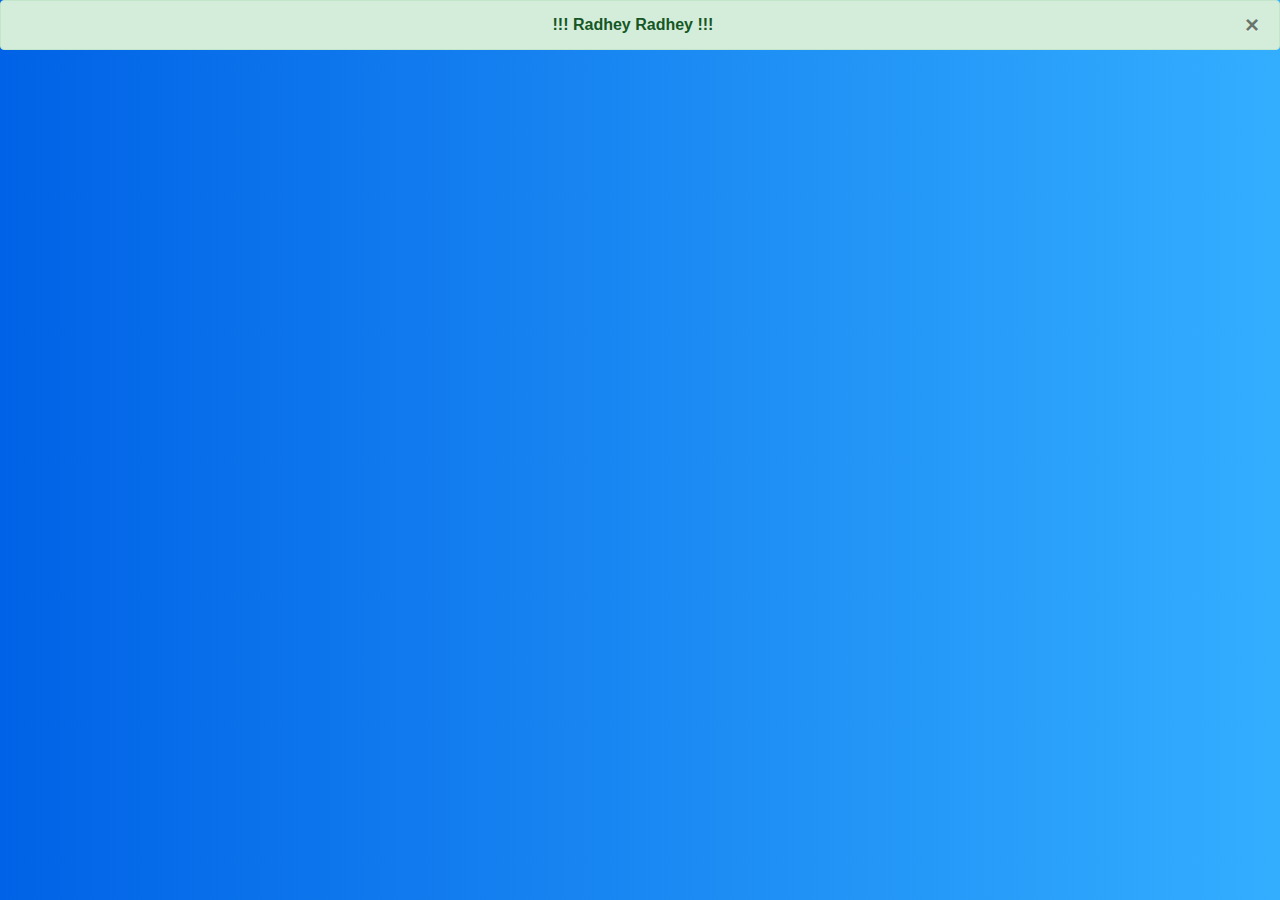
<file: src/main/webapp/index.html>
<!doctype html>
<html lang="en">
<head>
<meta charset="utf-8">
<meta name="viewport"
	content="width=device-width, initial-scale=1, shrink-to-fit=no">



<title>STJKMS App</title>

<link
	href="//maxcdn.bootstrapcdn.com/bootstrap/4.0.0/css/bootstrap.min.css"
	rel="stylesheet" id="bootstrap-css">
<script
	src="//maxcdn.bootstrapcdn.com/bootstrap/4.0.0/js/bootstrap.min.js"></script>
<script
	src="//cdnjs.cloudflare.com/ajax/libs/jquery/3.2.1/jquery.min.js"></script>
<link rel="stylesheet"
	href="https://use.fontawesome.com/releases/v5.0.8/css/all.css">
<meta name="viewport"
	content="width=device-width, initial-scale=1, maximum-scale=1, user-scalable=0">
<link href="css/login.css" rel="stylesheet">
<!-- Bootstrap core CSS -->

<script>

window.onload = function(){
	   setTimeout(loadAfterTime, 3000)
	};

	function loadAfterTime() { 
		window.location.replace("login/login.html");
	}
</script>
</head>

<body class="text-center" >

<div class="alert alert-success" role="alert">
		<button type="button" class="close" data-dismiss="alert"
			aria-label="Close">
			<span aria-hidden="true">&times;</span>
		</button>
		<strong>!!! Radhey Radhey !!!</strong> 
	</div>
	



	<!-- Bootstrap core JavaScript
    ================================================== -->
	<!-- Placed at the end of the document so the pages load faster -->
	
</body>
</html>
</file>
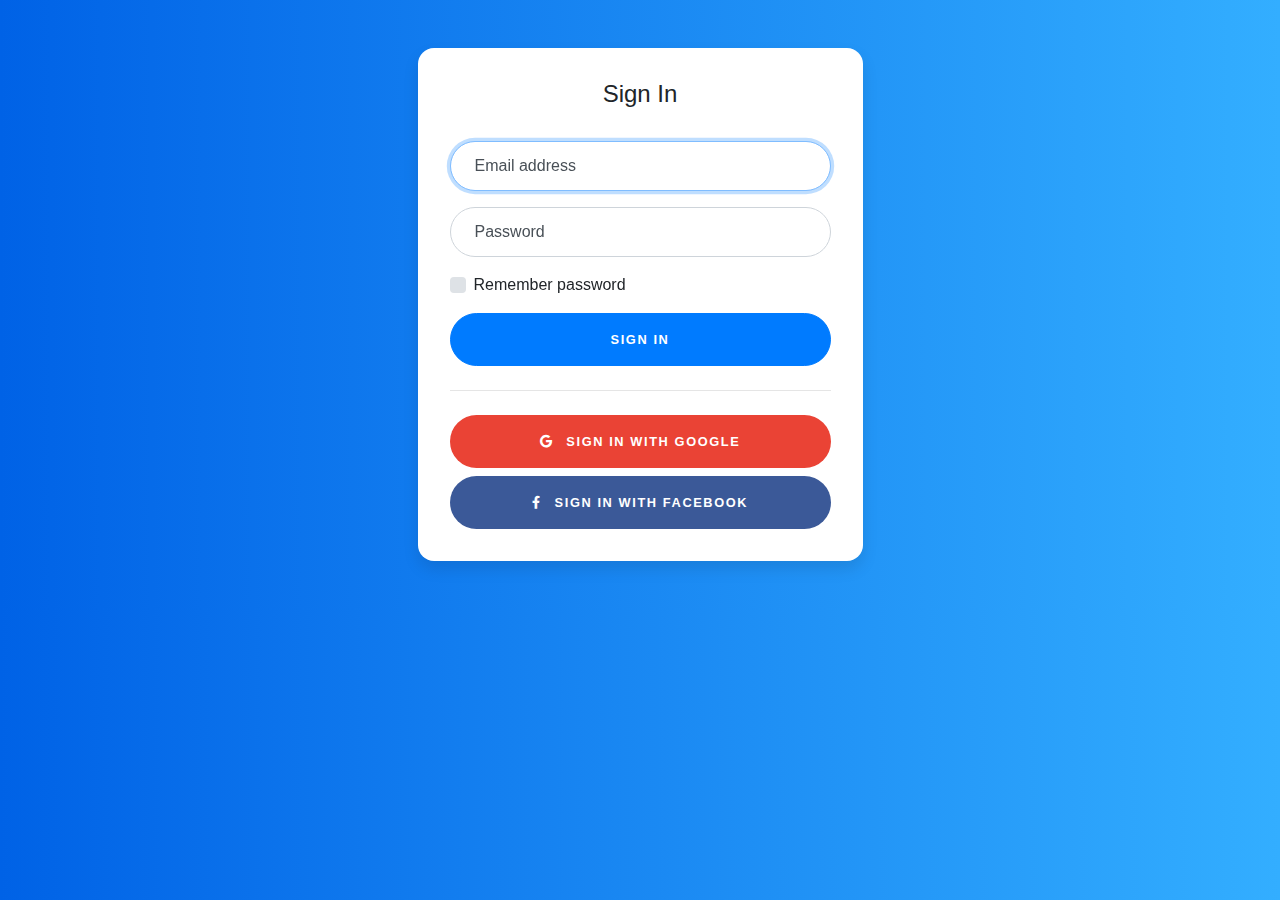
<file: src/main/webapp/Login.html>
<!DOCTYPE html>
<html>
<head>
<link href="//maxcdn.bootstrapcdn.com/bootstrap/4.0.0/css/bootstrap.min.css" rel="stylesheet" id="bootstrap-css">
<script src="//maxcdn.bootstrapcdn.com/bootstrap/4.0.0/js/bootstrap.min.js"></script>
<script src="//cdnjs.cloudflare.com/ajax/libs/jquery/3.2.1/jquery.min.js"></script>
<link rel="stylesheet" href="https://use.fontawesome.com/releases/v5.0.8/css/all.css">
<meta name="viewport" content="width=device-width, initial-scale=1, maximum-scale=1, user-scalable=0">

<style>
:root {
	  --input-padding-x: 1.5rem;
	  --input-padding-y: .75rem;
	}

	body {
	  background: #007bff;
	  background: linear-gradient(to right, #0062E6, #33AEFF);
	}

	.card-signin {
	  border: 0;
	  border-radius: 1rem;
	  box-shadow: 0 0.5rem 1rem 0 rgba(0, 0, 0, 0.1);
	}

	.card-signin .card-title {
	  margin-bottom: 2rem;
	  font-weight: 300;
	  font-size: 1.5rem;
	}

	.card-signin .card-body {
	  padding: 2rem;
	}

	.form-signin {
	  width: 100%;
	}

	.form-signin .btn {
	  font-size: 80%;
	  border-radius: 5rem;
	  letter-spacing: .1rem;
	  font-weight: bold;
	  padding: 1rem;
	  transition: all 0.2s;
	}

	.form-label-group {
	  position: relative;
	  margin-bottom: 1rem;
	}

	.form-label-group input {
	  height: auto;
	  border-radius: 2rem;
	}

	.form-label-group>input,
	.form-label-group>label {
	  padding: var(--input-padding-y) var(--input-padding-x);
	}

	.form-label-group>label {
	  position: absolute;
	  top: 0;
	  left: 0;
	  display: block;
	  width: 100%;
	  margin-bottom: 0;
	  /* Override default `<label>` margin */
	  line-height: 1.5;
	  color: #495057;
	  border: 1px solid transparent;
	  border-radius: .25rem;
	  transition: all .1s ease-in-out;
	}

	.form-label-group input::-webkit-input-placeholder {
	  color: transparent;
	}

	.form-label-group input:-ms-input-placeholder {
	  color: transparent;
	}

	.form-label-group input::-ms-input-placeholder {
	  color: transparent;
	}

	.form-label-group input::-moz-placeholder {
	  color: transparent;
	}

	.form-label-group input::placeholder {
	  color: transparent;
	}

	.form-label-group input:not(:placeholder-shown) {
	  padding-top: calc(var(--input-padding-y) + var(--input-padding-y) * (2 / 3));
	  padding-bottom: calc(var(--input-padding-y) / 3);
	}

	.form-label-group input:not(:placeholder-shown)~label {
	  padding-top: calc(var(--input-padding-y) / 3);
	  padding-bottom: calc(var(--input-padding-y) / 3);
	  font-size: 12px;
	  color: #777;
	}

	.btn-google {
	  color: white;
	  background-color: #ea4335;
	}

	.btn-facebook {
	  color: white;
	  background-color: #3b5998;
	}
</style>

<meta charset="UTF-8">
<title>SendSMS-STJKMS Login</title>
</head>
<body>

<body>
  <div class="container">
    <div class="row">
      <div class="col-sm-9 col-md-7 col-lg-5 mx-auto">
        <div class="card card-signin my-5">
          <div class="card-body">
            <h5 class="card-title text-center">Sign In</h5>
            <form class="form-signin" name="login" action="processLogin.jsp">
              <div class="form-label-group">
                <input type="email" name="email" id="inputEmail" class="form-control" placeholder="Email address" required autofocus>
                <label for="inputEmail">Email address</label>
              </div>

              <div class="form-label-group">
                <input type="password" name="password" id="inputPassword" class="form-control" placeholder="Password" required>
                <label for="inputPassword">Password</label>
              </div>

              <div class="custom-control custom-checkbox mb-3">
                <input type="checkbox" class="custom-control-input" id="customCheck1">
                <label class="custom-control-label" for="customCheck1">Remember password</label>
              </div>
              <button class="btn btn-lg btn-primary btn-block text-uppercase" type="submit">Sign in</button>
              <hr class="my-4">
              <button class="btn btn-lg btn-google btn-block text-uppercase" type="submit"><i class="fab fa-google mr-2"></i> Sign in with Google</button>
              <button class="btn btn-lg btn-facebook btn-block text-uppercase" type="submit"><i class="fab fa-facebook-f mr-2"></i> Sign in with Facebook</button>
            </form>
          </div>
        </div>
      </div>
    </div>
  </div>
</body>




</body>
</html>
</file>
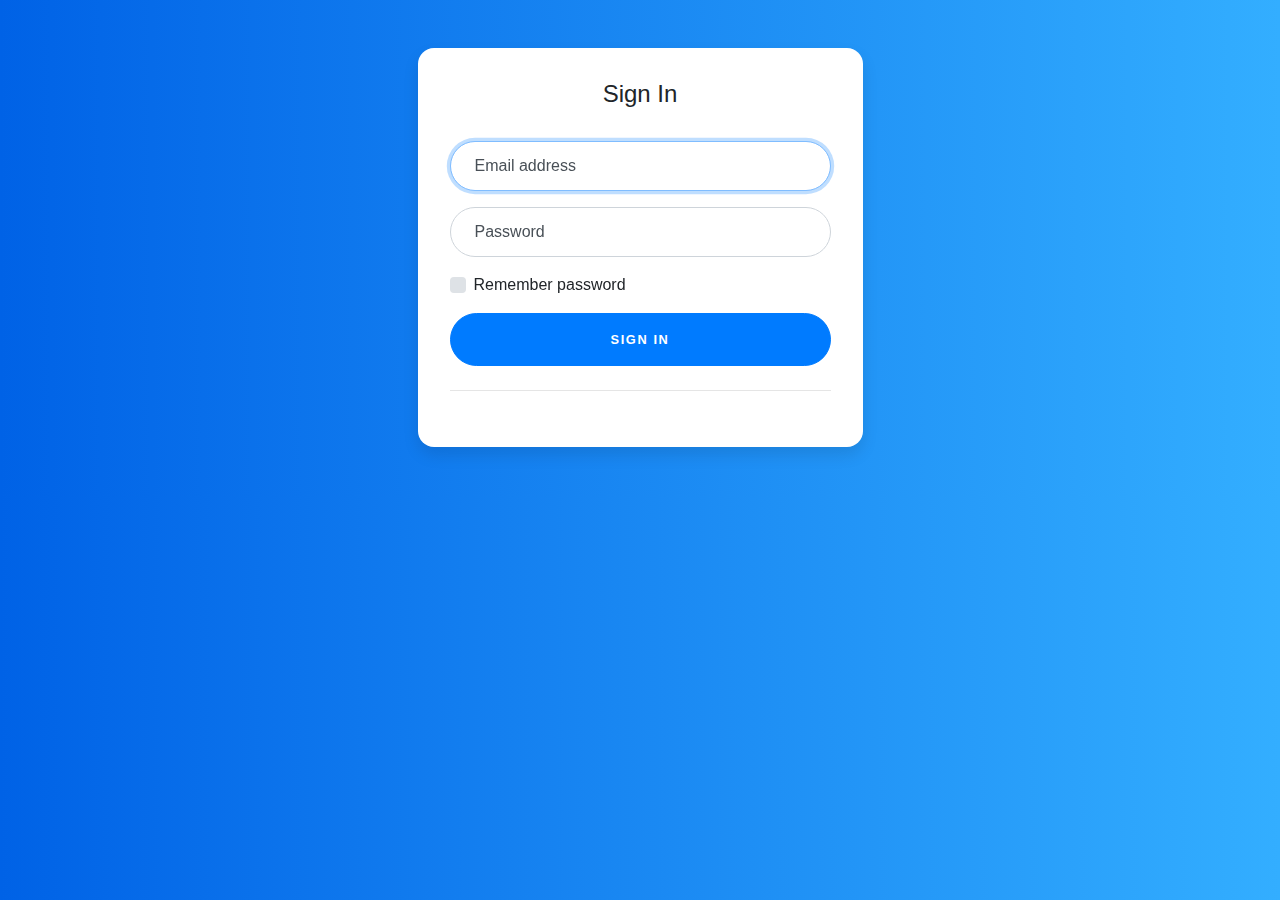
<file: src/main/webapp/login/login.html>
<!DOCTYPE html>
<html>
<head>
<link
	href="//maxcdn.bootstrapcdn.com/bootstrap/4.0.0/css/bootstrap.min.css"
	rel="stylesheet" id="bootstrap-css">
<script
	src="//maxcdn.bootstrapcdn.com/bootstrap/4.0.0/js/bootstrap.min.js"></script>
<script
	src="//cdnjs.cloudflare.com/ajax/libs/jquery/3.2.1/jquery.min.js"></script>
<link rel="stylesheet"
	href="https://use.fontawesome.com/releases/v5.0.8/css/all.css">
<meta name="viewport"
	content="width=device-width, initial-scale=1, maximum-scale=1, user-scalable=0">
<link href="../css/login.css" rel="stylesheet">
<meta charset="UTF-8">
<title>SendSMS-STJKMS Login</title>
</head>


<body>
	<div class="container">
		<div class="row">
			<div class="col-sm-9 col-md-7 col-lg-5 mx-auto">
				<div class="card card-signin my-5">
					<div class="card-body">
						<h5 class="card-title text-center">Sign In</h5>
						<form class="form-signin" name="login" action="processLogin.jsp"
							method="post">
							<div class="form-label-group">
								<input type="email" name="email" id="inputEmail"
									class="form-control" placeholder="Email address" required
									autofocus> <label for="inputEmail">Email
									address</label>
							</div>

							<div class="form-label-group">
								<input type="password" name="password" id="inputPassword"
									class="form-control" placeholder="Password" required> <label
									for="inputPassword">Password</label>
							</div>

							<div class="custom-control custom-checkbox mb-3">
								<input type="checkbox" class="custom-control-input"
									id="customCheck1"> <label class="custom-control-label"
									for="customCheck1">Remember password</label>
							</div>
							<button class="btn btn-lg btn-primary btn-block text-uppercase"
								type="submit">Sign in</button>
							<hr class="my-4">
						</form>
					</div>
				</div>
			</div>
		</div>
	</div>
</body>
</html>
</file>
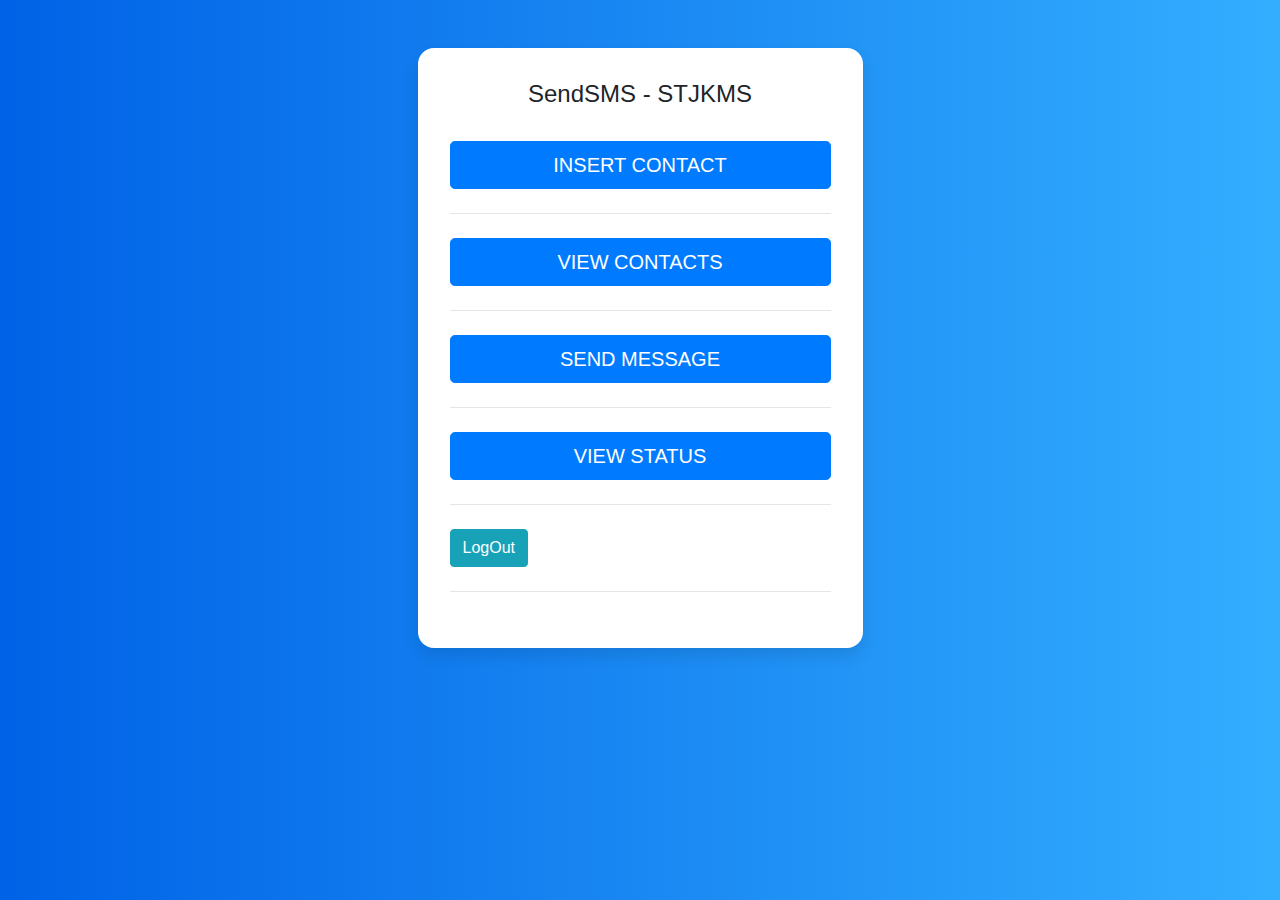
<file: src/main/webapp/login/main.html>
<html>
<head>
<link
	href="//maxcdn.bootstrapcdn.com/bootstrap/4.0.0/css/bootstrap.min.css"
	rel="stylesheet" id="bootstrap-css">
<script
	src="//maxcdn.bootstrapcdn.com/bootstrap/4.0.0/js/bootstrap.min.js"></script>
<script
	src="//cdnjs.cloudflare.com/ajax/libs/jquery/3.2.1/jquery.min.js"></script>
<link rel="stylesheet"
	href="https://use.fontawesome.com/releases/v5.0.8/css/all.css">
<meta name="viewport"
	content="width=device-width, initial-scale=1, maximum-scale=1, user-scalable=0">
<link href="../css/login.css" rel="stylesheet">
<meta charset="UTF-8">
<title>SendSMS-STJKMS Login</title>
</head>

<script type="text/javascript">
	function clickInsertContact() {
		window.location.replace("../sms/contacts/insertContact.html");
	}

	function clickViewContacts() {
		window.location.replace("../sms/contacts/viewContacts.jsp");
	}

	function clickSendMessage() {
		window.location.replace("../sms/enterMessage.html");
	}
	
	function clickViewStatus() {
		window.location.replace("../sms/reports/checkReport.jsp");
	}
	
	
</script>

<body>
	<div class="container">
		<div class="row">
			<div class="col-sm-9 col-md-7 col-lg-5 mx-auto">
				<div class="card card-signin my-5">
					<div class="card-body">
						<h5 class="card-title text-center">SendSMS - STJKMS</h5>

						<button class="btn btn-lg btn-primary btn-block text-uppercase"
							type="submit" onclick="clickInsertContact()">Insert
							Contact</button>
						<hr class="my-4">

						<button class="btn btn-lg btn-primary btn-block text-uppercase"
							type="submit" onclick="clickViewContacts()">View
							Contacts</button>
						<hr class="my-4">

						<button class="btn btn-lg btn-primary btn-block text-uppercase"
							type="submit" onclick="clickSendMessage()">Send Message</button>
						<hr class="my-4">
						
						<button class="btn btn-lg btn-primary btn-block text-uppercase"
							type="submit" onclick="clickViewStatus()">View Status</button>
						<hr class="my-4">

						<a class="btn btn-info" href="logout.jsp" role="button">LogOut</a>

						<hr class="my-4">
						
					</div>
				</div>
			</div>
		</div>
	</div>
</body>
</html>
</file>
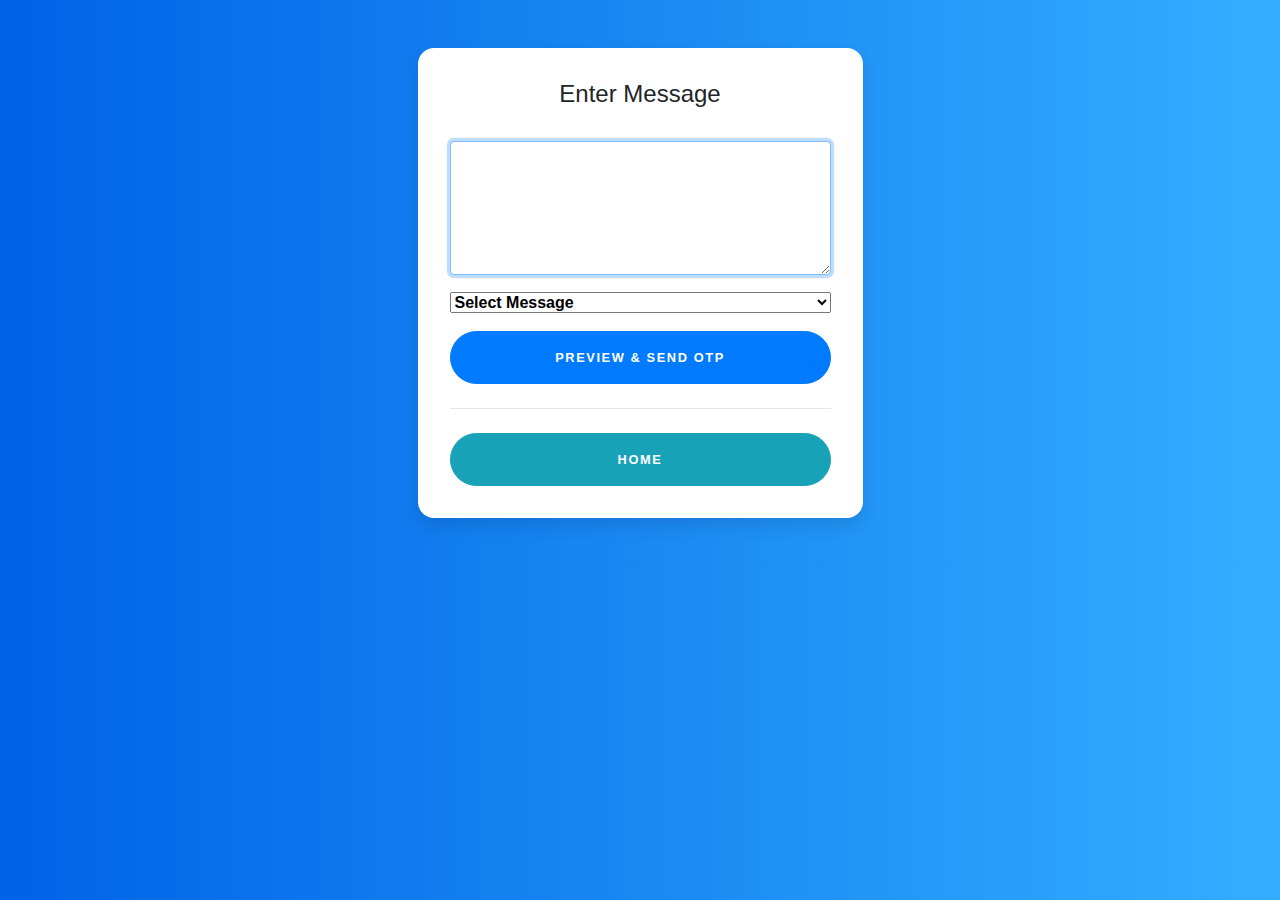
<file: src/main/webapp/sms/enterMessage.html>
<!DOCTYPE html>
<html>
<head>
<link
	href="//maxcdn.bootstrapcdn.com/bootstrap/4.0.0/css/bootstrap.min.css"
	rel="stylesheet" id="bootstrap-css">
<script
	src="//maxcdn.bootstrapcdn.com/bootstrap/4.0.0/js/bootstrap.min.js"></script>
<script
	src="//cdnjs.cloudflare.com/ajax/libs/jquery/3.2.1/jquery.min.js"></script>
<link rel="stylesheet"
	href="https://use.fontawesome.com/releases/v5.0.8/css/all.css">
<meta name="viewport"
	content="width=device-width, initial-scale=1, maximum-scale=1, user-scalable=0">
<link href="../css/main.css" rel="stylesheet">

<meta charset="UTF-8">

<style type="text/css">
.selectBox {
	position: relative;
}

.selectBox select {
	width: 100%;
	font-weight: bold;
}

.overSelect {
	position: absolute;
	left: 0;
	right: 0;
	top: 0;
	bottom: 0;
}

#checkboxes {
	display: none;
	border: 1px #dadada solid;
}

#checkboxes label {
	display: block;
}

#checkboxes label:hover {
	background-color: #1e90ff;
}
</style>


<script type="text/javascript">
	var expanded = false;

	function showCheckboxes() {
		var checkboxes = document.getElementById("checkboxes");
		if (!expanded) {
			checkboxes.style.display = "block";
			expanded = true;
		} else {
			checkboxes.style.display = "none";
			expanded = false;
		}
	}

	function previewandsendotp() {
		var message = document.getElementById('inputMessage').value;
		var r = confirm("Radhey Radhey " + message);

		if (r == true) {
			var otp = Math.floor((Math.random() * 10000) + 1);
			var xhr = new XMLHttpRequest();
			xhr
					.open(
							'GET',
							'http://bulkpush.mytoday.com/BulkSms/SingleMsgApi?feedid=364413&username=9869422666&password=rkt@1401&To=9429912818&Text=Radhey Radhey '
									+ otp, true);
			xhr.send();

			var i;
			var validOTP = false;
			for (i = 1; i <= 3; i++) {
				var inputotp = prompt("Please enter OTP : Attempt (" + i + ")",
						"OTP");
				if (inputotp != otp) {
					alert('OTP is Not Valid...')
				} else {
					validOTP = true;
					break;
				}
			}

			if (validOTP == true) {
				return true;
			} else {
				alert('You have Entered Invalid OTP For Three Times...')
				window.location.replace("../login/logout.jsp");
				return false;
			}
		}
		return false;

	}

	$(document)
			.ready(
					function() {

						$('#one')
								.change(
										function() {
											$("#inputMessage")
													.val(
															'Aaj Thursday Ka Regular Kirtan Hasmukhbhai Ke Ghar Sham 7pm se 9pm tak hoga.');
										});

						$('#two')
								.change(
										function() {
											$("#inputMessage")
													.val(
															'Kal Sunday Ka Regular Kirtan Meera Mandir Me Subah 9am se 12:15pm tak hoga.');
										});

						$('#three')
								.change(
										function() {
											$("#inputMessage")
													.val(
															'Aaj Ekadashi Ka Kirtan Anuragbhai Ke Ghar Sham 7pm se 10pm tak hoga.');
										});

					});
</script>

<title>SendSMS-STJKMS Login</title>
</head>

<body>


	<div class="container">
		<div class="row">
			<div class="col-sm-9 col-md-7 col-lg-5 mx-auto">
				<div class="card card-signin my-5">
					<div class="card-body">
						<h5 class="card-title text-center">Enter Message</h5>
						<form class="form-signin" name="enterMessage"
							action="processMessage.jsp" method="post"
							onsubmit="return previewandsendotp();">


							<div class="form-label-group">
								<textarea type="text" name="inputmessage" id="inputMessage"
									class="form-control" required rows="5" autofocus="autofocus"></textarea>

							</div>

							<div class="form-label-group">
								<div class="multiselect">
									<div class="selectBox" onclick="showCheckboxes()">
										<select>
											<option>Select Message</option>
										</select>
										<div class="overSelect"></div>
									</div>
									<div id="checkboxes">
										<label for="one"> <input type="checkbox" id="one" />Thursday
										</label> <label for="two"> <input type="checkbox" id="two" />Sunday
										</label> <label for="three"> <input type="checkbox" id="three" />Ekadashi
										</label>
									</div>
								</div>
							</div>

							<button class="btn btn-lg btn-primary btn-block text-uppercase"
								type="submit">Preview & Send OTP</button>
							<hr class="my-4">
							<button class="btn btn-lg btn-info btn-block text-uppercase"
								onclick="window.location.replace('../login/main.html')">Home</button>
						</form>

					</div>
				</div>
			</div>
		</div>


	</div>
</body>
</html>
</file>
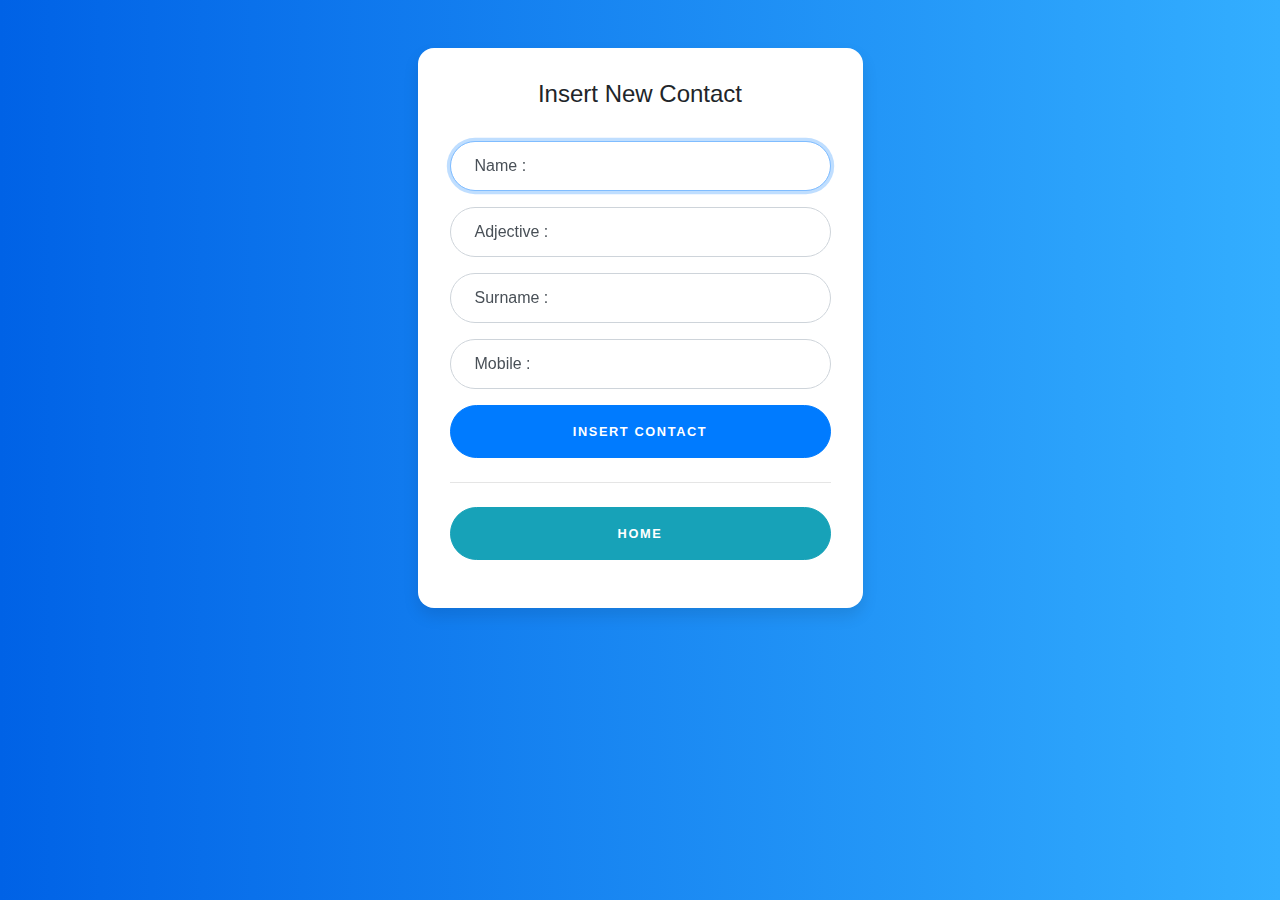
<file: src/main/webapp/sms/contacts/insertContact.html>
<html>
<head>
<link
	href="//maxcdn.bootstrapcdn.com/bootstrap/4.0.0/css/bootstrap.min.css"
	rel="stylesheet" id="bootstrap-css">
<script
	src="//maxcdn.bootstrapcdn.com/bootstrap/4.0.0/js/bootstrap.min.js"></script>
<script
	src="//cdnjs.cloudflare.com/ajax/libs/jquery/3.2.1/jquery.min.js"></script>
<link rel="stylesheet"
	href="https://use.fontawesome.com/releases/v5.0.8/css/all.css">
<meta name="viewport"
	content="width=device-width, initial-scale=1, maximum-scale=1, user-scalable=0">
<link href="../../css/login.css" rel="stylesheet">
<meta charset="UTF-8">
<title>SendSMS-STJKMS Login</title>

<script type="text/javascript">

function home() {
	window.location.replace("../../login/main.html");
}

</script>

</head>


<body>
	<div class="container">
		<div class="row">
			<div class="col-sm-9 col-md-7 col-lg-5 mx-auto">
				<div class="card card-signin my-5">
					<div class="card-body">
						<h5 class="card-title text-center">Insert New Contact</h5>
						<form class="form-signin" name="insertContact" action="processInsertContact.jsp"
							method="post">
							
							<div class="form-label-group">
								<input type="text" name="name" id="inputName"
									class="form-control" placeholder="Enter Name" required
									autofocus> <label for="inputName">Name :</label>
							</div>

							<div class="form-label-group">
								<input type="text" name="adjective" id="inputAdjective"
									class="form-control" placeholder="Adjective" required> <label
									for="inputPassword">Adjective :</label>
							</div>

							
							<div class="form-label-group">
								<input type="text" name="surname" id="inputSurname"
									class="form-control" placeholder="Enter Surname" required
									autofocus> <label for="inputName">Surname :</label>
							</div>

							<div class="form-label-group">
								<input type="number" name="number" id="inputNumber"
									class="form-control" placeholder="Mobile" required> <label
									for="inputPassword">Mobile :</label>
							</div>
							
							<button class="btn btn-lg btn-primary btn-block text-uppercase"
								type="submit">Insert Contact</button>
							<hr class="my-4">
							
							<button class="btn btn-lg btn-info btn-block text-uppercase"
								onclick="home()">Home</button>
							
						</form>
					</div>
				</div>
			</div>
		</div>
	</div>
</body>
</html>
</file>
<file: src/main/webapp/css/login.css>
:root {
	  --input-padding-x: 1.5rem;
	  --input-padding-y: .75rem;
	}

	body {
	  background: #007bff;
	  background: linear-gradient(to right, #0062E6, #33AEFF);
	}

	.card-signin {
	  border: 0;
	  border-radius: 1rem;
	  box-shadow: 0 0.5rem 1rem 0 rgba(0, 0, 0, 0.1);
	}

	.card-signin .card-title {
	  margin-bottom: 2rem;
	  font-weight: 300;
	  font-size: 1.5rem;
	}

	.card-signin .card-body {
	  padding: 2rem;
	}

	.form-signin {
	  width: 100%;
	}

	.form-signin .btn {
	  font-size: 80%;
	  border-radius: 5rem;
	  letter-spacing: .1rem;
	  font-weight: bold;
	  padding: 1rem;
	  transition: all 0.2s;
	}

	.form-label-group {
	  position: relative;
	  margin-bottom: 1rem;
	}

	.form-label-group input {
	  height: auto;
	  border-radius: 2rem;
	}

	.form-label-group>input,
	.form-label-group>label {
	  padding: var(--input-padding-y) var(--input-padding-x);
	}

	.form-label-group>label {
	  position: absolute;
	  top: 0;
	  left: 0;
	  display: block;
	  width: 100%;
	  margin-bottom: 0;
	  /* Override default `<label>` margin */
	  line-height: 1.5;
	  color: #495057;
	  border: 1px solid transparent;
	  border-radius: .25rem;
	  transition: all .1s ease-in-out;
	}

	.form-label-group input::-webkit-input-placeholder {
	  color: transparent;
	}

	.form-label-group input:-ms-input-placeholder {
	  color: transparent;
	}

	.form-label-group input::-ms-input-placeholder {
	  color: transparent;
	}

	.form-label-group input::-moz-placeholder {
	  color: transparent;
	}

	.form-label-group input::placeholder {
	  color: transparent;
	}

	.form-label-group input:not(:placeholder-shown) {
	  padding-top: calc(var(--input-padding-y) + var(--input-padding-y) * (2 / 3));
	  padding-bottom: calc(var(--input-padding-y) / 3);
	}

	.form-label-group input:not(:placeholder-shown)~label {
	  padding-top: calc(var(--input-padding-y) / 3);
	  padding-bottom: calc(var(--input-padding-y) / 3);
	  font-size: 12px;
	  color: #777;
	}

	.btn-google {
	  color: white;
	  background-color: #ea4335;
	}

	.btn-facebook {
	  color: white;
	  background-color: #3b5998;
	}
</file>
<file: src/main/webapp/css/main.css>
:root {
	  --input-padding-x: 1.5rem;
	  --input-padding-y: .75rem;
	}

	body {
	  background: #007bff;
	  background: linear-gradient(to right, #0062E6, #33AEFF);
	}

	.card-signin {
	  border: 0;
	  border-radius: 1rem;
	  box-shadow: 0 0.5rem 1rem 0 rgba(0, 0, 0, 0.1);
	}

	.card-signin .card-title {
	  margin-bottom: 2rem;
	  font-weight: 300;
	  font-size: 1.5rem;
	}

	.card-signin .card-body {
	  padding: 2rem;
	}

	.form-signin {
	  width: 100%;
	}

	.form-signin .btn {
	  font-size: 80%;
	  border-radius: 5rem;
	  letter-spacing: .1rem;
	  font-weight: bold;
	  padding: 1rem;
	  transition: all 0.2s;
	}

	.form-label-group {
	  position: relative;
	  margin-bottom: 1rem;
	}

	.form-label-group input {
	  height: auto;
	  border-radius: 2rem;
	}

	.form-label-group>input,
	.form-label-group>label {
	  padding: var(--input-padding-y) var(--input-padding-x);
	}

	.form-label-group>label {
	  position: absolute;
	  top: 0;
	  left: 0;
	  display: block;
	  width: 100%;
	  margin-bottom: 0;
	  /* Override default `<label>` margin */
	  line-height: 1.5;
	  color: #495057;
	  border: 1px solid transparent;
	  border-radius: .25rem;
	  transition: all .1s ease-in-out;
	}

	.form-label-group input::-webkit-input-placeholder {
	  color: transparent;
	}

	.form-label-group input:-ms-input-placeholder {
	  color: transparent;
	}

	.form-label-group input::-ms-input-placeholder {
	  color: transparent;
	}

	.form-label-group input::-moz-placeholder {
	  color: transparent;
	}

	.form-label-group input::placeholder {
	  color: transparent;
	}

	.form-label-group input:not(:placeholder-shown) {
	  padding-top: calc(var(--input-padding-y) + var(--input-padding-y) * (2 / 3));
	  padding-bottom: calc(var(--input-padding-y) / 3);
	}

	.form-label-group input:not(:placeholder-shown)~label {
	  padding-top: calc(var(--input-padding-y) / 3);
	  padding-bottom: calc(var(--input-padding-y) / 3);
	  font-size: 12px;
	  color: #777;
	}

	.btn-google {
	  color: white;
	  background-color: #ea4335;
	}

	.btn-facebook {
	  color: white;
	  background-color: #3b5998;
	}
</file>
